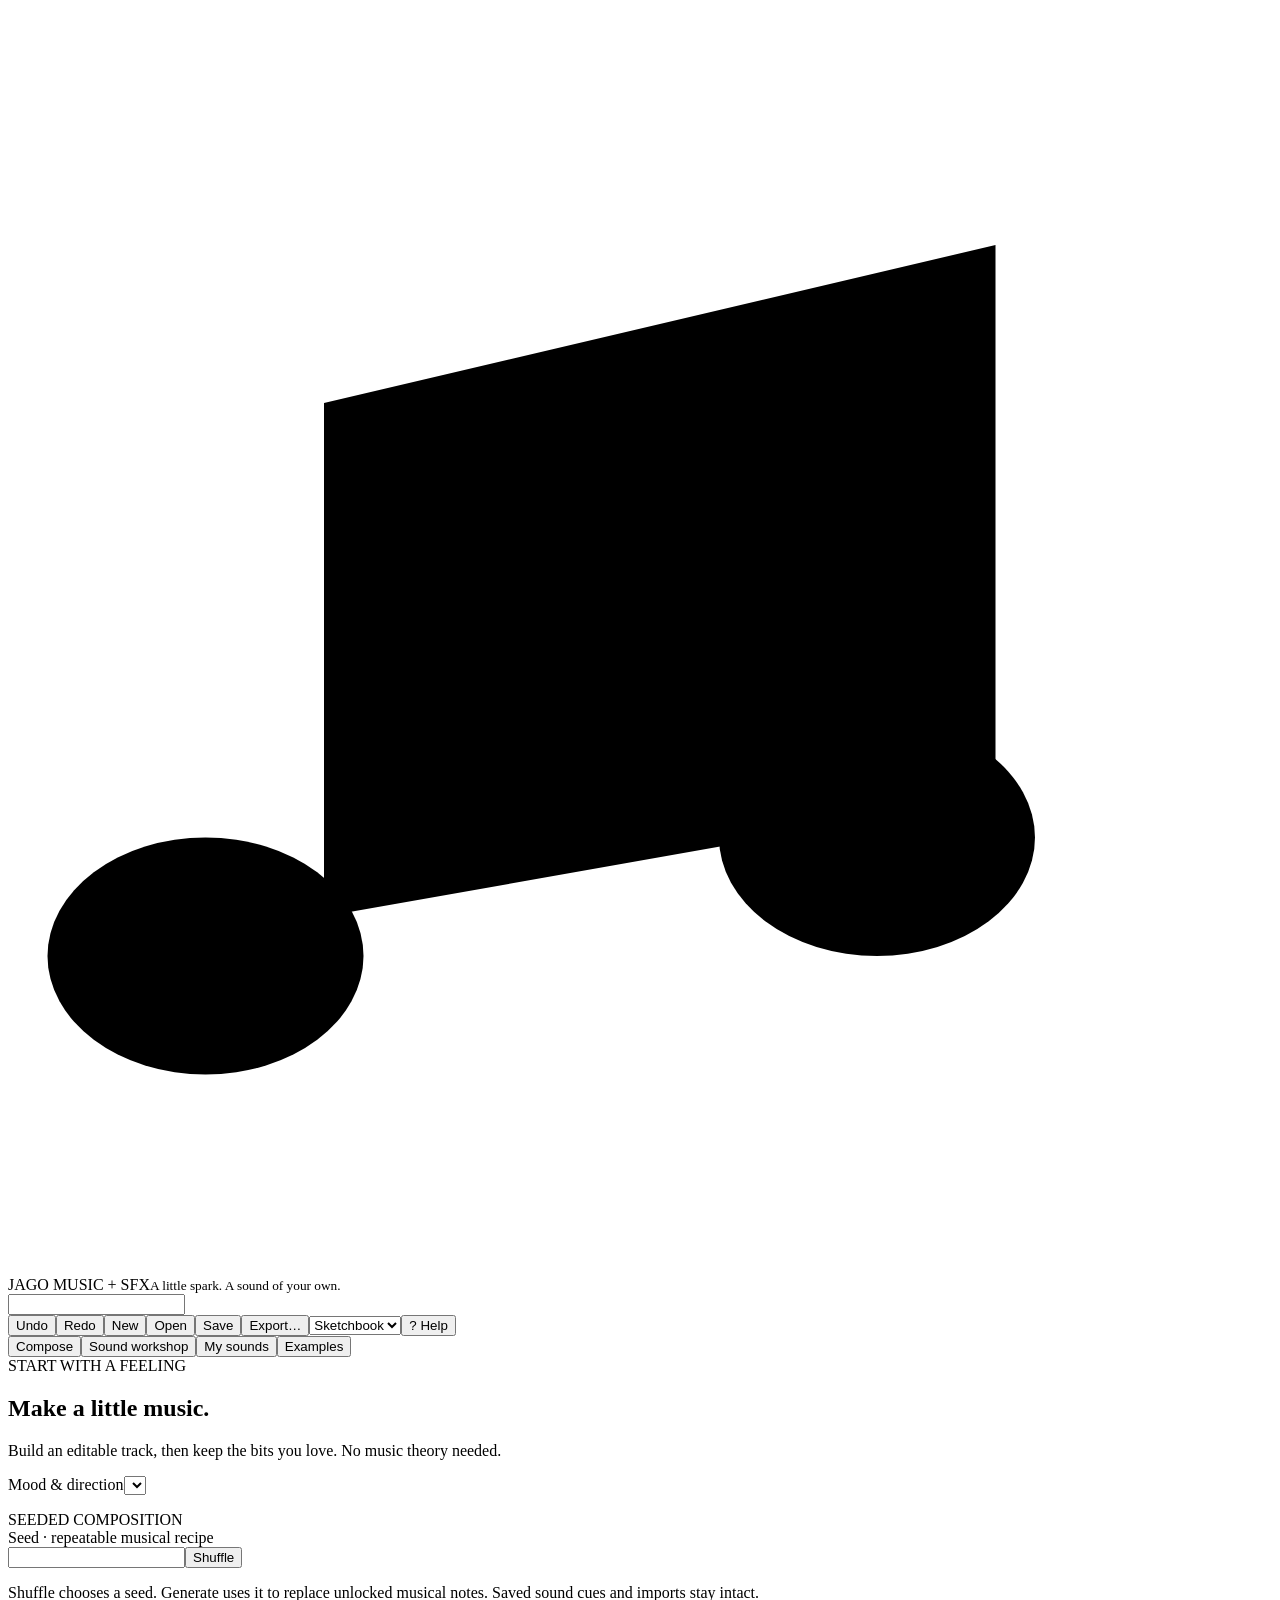
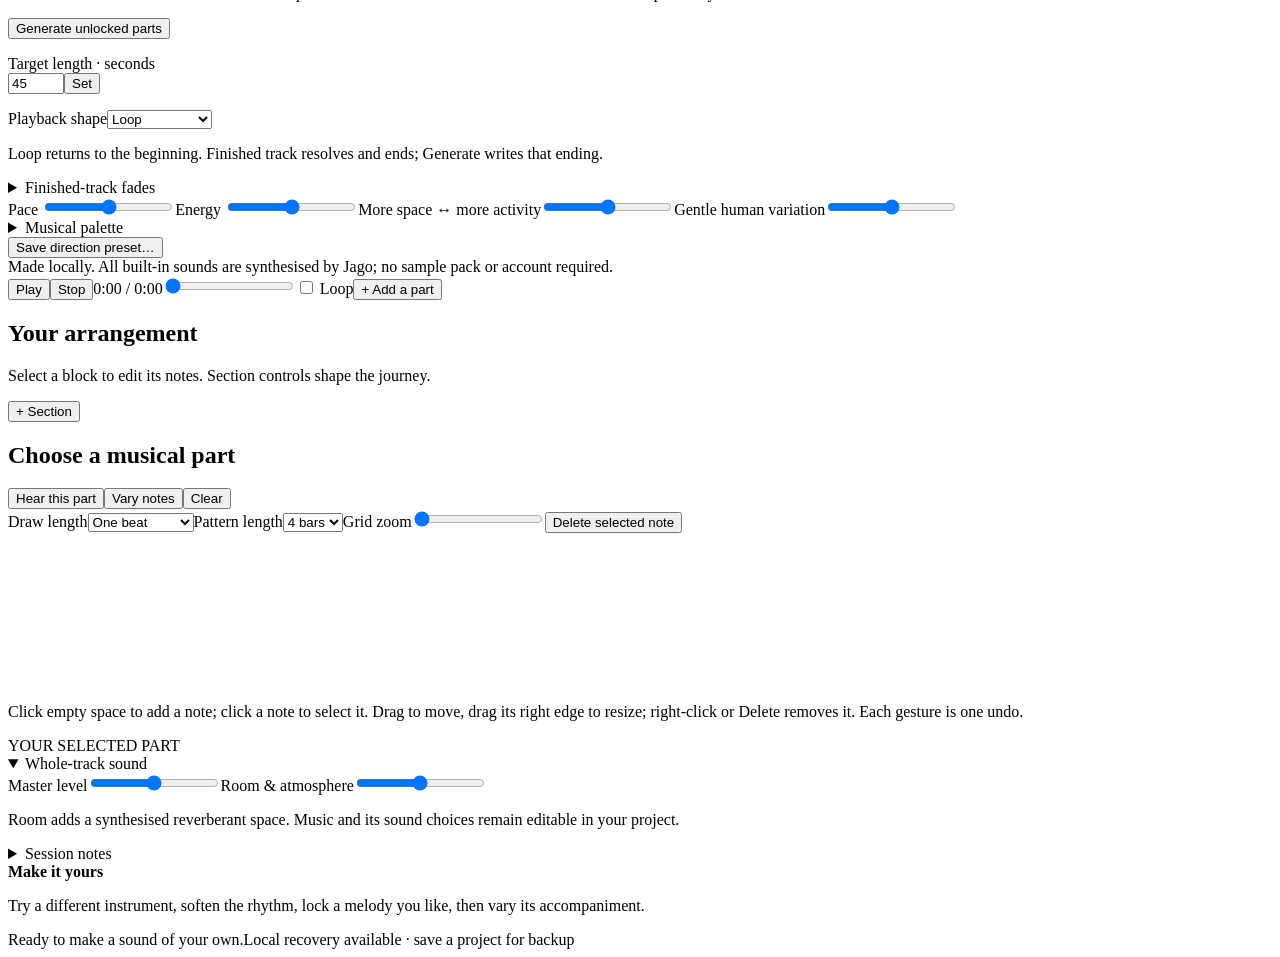
<file: Source/Web/index.html>
<!doctype html><html lang="en" data-theme="sketchbook"><head><meta charset="utf-8"><meta name="viewport" content="width=device-width,initial-scale=1"><title>Jago Music + SFX Studio</title><style>/*STYLE*/</style></head><body>
<header><div class="brand"><span class="mark"><svg viewBox="0 0 32 32" aria-hidden="true"><path d="M8 23V10l17-4v14M8 13l17-4"/><ellipse cx="5" cy="24" rx="4" ry="3"/><ellipse cx="22" cy="21" rx="4" ry="3"/></svg></span><div>JAGO MUSIC + SFX<small>A little spark. A sound of your own.</small></div></div><input id="projectName" aria-label="Project name" maxlength="100"><div class="header-actions"><button id="undo" title="Undo · Ctrl Z">Undo</button><button id="redo" title="Redo · Ctrl Shift Z">Redo</button><button id="newProject">New</button><button id="openProject">Open</button><button id="saveProject">Save</button><button id="exportProject" class="primary">Export…</button><select id="theme" aria-label="Application appearance"><option value="sketchbook">Sketchbook</option><option value="dark">Charcoal</option><option value="paper">Paper</option><option value="plum">Plum</option><option value="candy">Candy</option></select><button id="help">? Help</button></div></header>
<nav class="studio-nav" aria-label="Studio workspace"><button data-view="music" aria-selected="true">Compose</button><button data-view="sounds">Sound workshop</button><button data-view="library">My sounds</button><span id="sessionSummary"></span><button id="examples">Examples</button></nav>
<main id="musicView" class="workspace"><aside class="builder"><div class="eyebrow">START WITH A FEELING</div><h1>Make a little music.</h1><p class="hint">Build an editable track, then keep the bits you love. No music theory needed.</p><label>Mood & direction<select id="mood"></select></label><p id="moodNote" class="hint"></p><section class="generation-box"><div class="eyebrow">SEEDED COMPOSITION</div><label>Seed · repeatable musical recipe<div class="seed-row"><input id="seed" maxlength="100"><button id="newSeed" title="Choose a new seed">Shuffle</button></div></label><p class="hint">Shuffle chooses a seed. Generate uses it to replace unlocked musical notes. Saved sound cues and imports stay intact.</p><button id="generate" class="primary wide">Generate unlocked parts</button><p id="generationHint" class="hint"></p><label>Target length · seconds<div class="seed-row"><input id="targetLength" type="number" min="5" max="180" step="1" value="45"><button id="applyLength">Set</button></div></label><p id="lengthHint" class="hint"></p><label>Playback shape<select id="trackShape"><option value="loop">Loop</option><option value="single">Finished track</option></select></label><p class="hint">Loop returns to the beginning. Finished track resolves and ends; Generate writes that ending.</p><details><summary>Finished-track fades</summary><label>Track fade-in · seconds<input id="trackFadeIn" type="number" min="0" max="10" step=".1" value="0"></label><label>Track fade-out · seconds<input id="trackFadeOut" type="number" min="0" max="10" step=".1" value="0"></label><p class="hint">These fades apply to Finished track playback and export. Loop mode keeps a continuous level.</p></details></section><label>Pace <output id="tempoValue"></output><input id="tempo" type="range" min="45" max="180" step="1"></label><label>Energy <output id="energyValue"></output><input id="energy" type="range" min="0" max="1" step=".01"></label><label>More space ↔ more activity<input id="busyness" type="range" min="0" max="1" step=".01"></label><label>Gentle human variation<input id="human" type="range" min="0" max="1" step=".01"></label><details><summary>Musical palette</summary><label>Starting note<select id="key"></select></label><label>Colour<select id="scale"><option value="major">Bright · major</option><option value="minor">Reflective · minor</option><option value="dorian">Open · dorian</option></select></label><p class="hint">The note editor shows compatible tones. Changing this palette does not rewrite existing notes; regenerate unlocked parts when ready.</p></details><button id="savePreset" class="wide">Save direction preset…</button><div id="savedPresets"></div><div class="builder-note">Made locally. All built-in sounds are synthesised by Jago; no sample pack or account required.</div></aside>
<section class="music-main"><div class="transport"><button id="play" class="primary" title="Play / pause · Space">Play</button><button id="stop" title="Stop and return to start">Stop</button><output id="timeDisplay">0:00 / 0:00</output><span id="queueStatus" class="queue-status" role="status" hidden></span><input id="seek" type="range" min="0" max="1" step=".001" value="0" aria-label="Play position"><label class="inline"><input id="loop" type="checkbox"> Loop</label><button id="addTrack" class="primary">+ Add a part</button></div><div class="arrange-head"><div><h2>Your arrangement</h2><p class="hint">Select a block to edit its notes. Section controls shape the journey.</p></div><button id="addSection">+ Section</button></div><div id="manualStart" class="manual-start" hidden><h2>Start here. Make your own sound.</h2><p>Add an instrument and draw notes, choose a sound recipe, or import audio.</p><button id="manualAdd" class="primary">+ Add your first part</button></div><div id="arrangementScroll"><div id="arrangement"></div><div id="playhead" hidden></div></div><section id="patternEditor" class="pattern-editor"><div class="editor-head"><div><h2 id="patternTitle">Choose a musical part</h2><p id="patternHint" class="hint"></p></div><div class="row"><button id="patternAudition">Hear this part</button><button id="patternVary">Vary notes</button><button id="patternClear">Clear</button></div></div><div class="editor-controls"><label>Draw length<select id="noteLength"><option value="1">Short · ¼ beat</option><option value="2">Half a beat</option><option value="4" selected>One beat</option><option value="8">Two beats</option><option value="16">One bar</option></select></label><label>Pattern length<select id="patternBars"><option value="1">1 bar</option><option value="2">2 bars</option><option value="4" selected>4 bars</option><option value="8">8 bars</option></select></label><label>Grid zoom<input id="gridZoom" type="range" min="12" max="32" value="12"></label><button id="deleteNote">Delete selected note</button></div><div id="pianoScroll"><canvas id="piano" aria-label="Editable note grid" tabindex="0"></canvas></div><p class="hint editor-tip">Click empty space to add a note; click a note to select it. Drag to move, drag its right edge to resize; right-click or Delete removes it. Each gesture is one undo.</p></section></section>
<aside class="inspector"><div class="eyebrow">YOUR SELECTED PART</div><div id="partControls"></div><details class="master-settings" open><summary>Whole-track sound</summary><label>Master level<input id="master" type="range" min="0" max="1" step=".01"></label><label>Room & atmosphere<input id="room" type="range" min="0" max="1" step=".01"></label><p class="hint">Room adds a synthesised reverberant space. Music and its sound choices remain editable in your project.</p></details><details><summary>Session notes</summary><textarea id="sessionNotes" rows="5" placeholder="Where will you use this? What should change?"></textarea></details><section class="next-step"><b>Make it yours</b><p>Try a different instrument, soften the rhythm, lock a melody you like, then vary its accompaniment.</p></section></aside></main>
<section id="soundsView" class="sound-workspace" hidden><aside><div class="eyebrow">SOUND WORKSHOP</div><h1>Little sounds.<br>Big atmosphere.</h1><p class="hint">Make an editable sound recipe. Ambiences and sequences can loop; cues can stay short and purposeful.</p><input id="soundSearch" type="search" placeholder="Find a sound…" aria-label="Find a sound"><div id="soundTypes"></div></aside><section class="sound-craft"><div class="eyebrow" id="soundGroup"></div><h1 id="soundTitle"></h1><p class="hint" id="soundDescription"></p><canvas id="soundWave" width="900" height="220" aria-label="Sound waveform"></canvas><div class="row"><button id="soundPlay" class="primary">Listen</button><button id="soundStop">Stop</button><button id="soundShuffle">New variation</button><button id="soundSave">Save to My sounds…</button><button id="soundExport">Export sound…</button><button id="soundImport">Open recipe…</button><button id="soundApply" hidden>Update selected part</button><button id="soundAdd">Add to arrangement…</button></div><p id="soundMetrics" class="hint">Listen to draw the waveform.</p><div class="row" style="margin:16px 0"><span class="hint">Quick character</span><button data-character="gentle">Gentle</button><button data-character="balanced">Balanced</button><button data-character="bold">Bold</button></div><div id="soundSettings" class="sound-settings"></div><p class="hint">These are procedural interpretations. Footsteps are walking sequences and doors include movement plus a closing cue. Save a favourite recipe before exploring more variations.</p></section></section>
<section id="libraryView" class="library-workspace" hidden><div class="library-heading"><div><div class="eyebrow">YOUR SOUND SHELF</div><h1>Keep the good bits.</h1><p class="hint">Saved recipes stay editable and travel with this project. Preview, favourite or add one to your arrangement.</p></div><button id="libraryCreate">+ Make a sound</button></div><div class="row"><label class="inline"><input id="showBuiltins" type="checkbox" checked> Built-in library</label><input id="librarySearch" type="search" placeholder="Search your sounds…" aria-label="Search saved sounds"><label class="inline"><input id="favouritesOnly" type="checkbox"> Favourites</label><button id="importAudio">Import audio…</button></div><div id="soundLibrary" class="sound-library"></div><p class="hint">Imported recordings stay embedded in the project. Their original usage rights still apply. Built-in Jago synthesis does not require attribution or payment for your exported audio.</p></section>
<footer><span id="status" role="status">Ready to make a sound of your own.</span><span id="recoveryStatus">Local recovery available · save a project for backup</span></footer><dialog id="dialog"><div class="dialog-head"><h2 id="dialogTitle"></h2><button id="dialogClose" aria-label="Close dialog">×</button></div><div id="dialogBody"></div></dialog><input id="projectFile" type="file" accept=".jagomusic,.json" hidden><input id="soundRecipeFile" type="file" accept=".jagosound,.json" hidden><input id="audioFile" type="file" accept="audio/*" hidden><script>/*COMPOSER*/</script><script>/*CUSTOM_SOUND*/</script><script>/*GENERATION_BANK*/</script><script>/*AUDIO*/</script><script>/*FILES*/</script><script>/*APP*/</script><script>/*SUITE_ROUND*/</script><script>/*SCORE_WORKSHOP*/
/*SFX_WORKSHOP*/</script><script>/*SOUND_STAGE*/</script><script>/*SUITE_BRIDGE*/</script><script>/*SUITE_ADAPTER*/</script><script>/*PART_COORDINATION*/</script><script>/*REFRESHER*/</script><script>/*INGREDIENT_FAMILIES*/</script><script>/*SOUND_EDITING*/</script></body></html>
</file>
